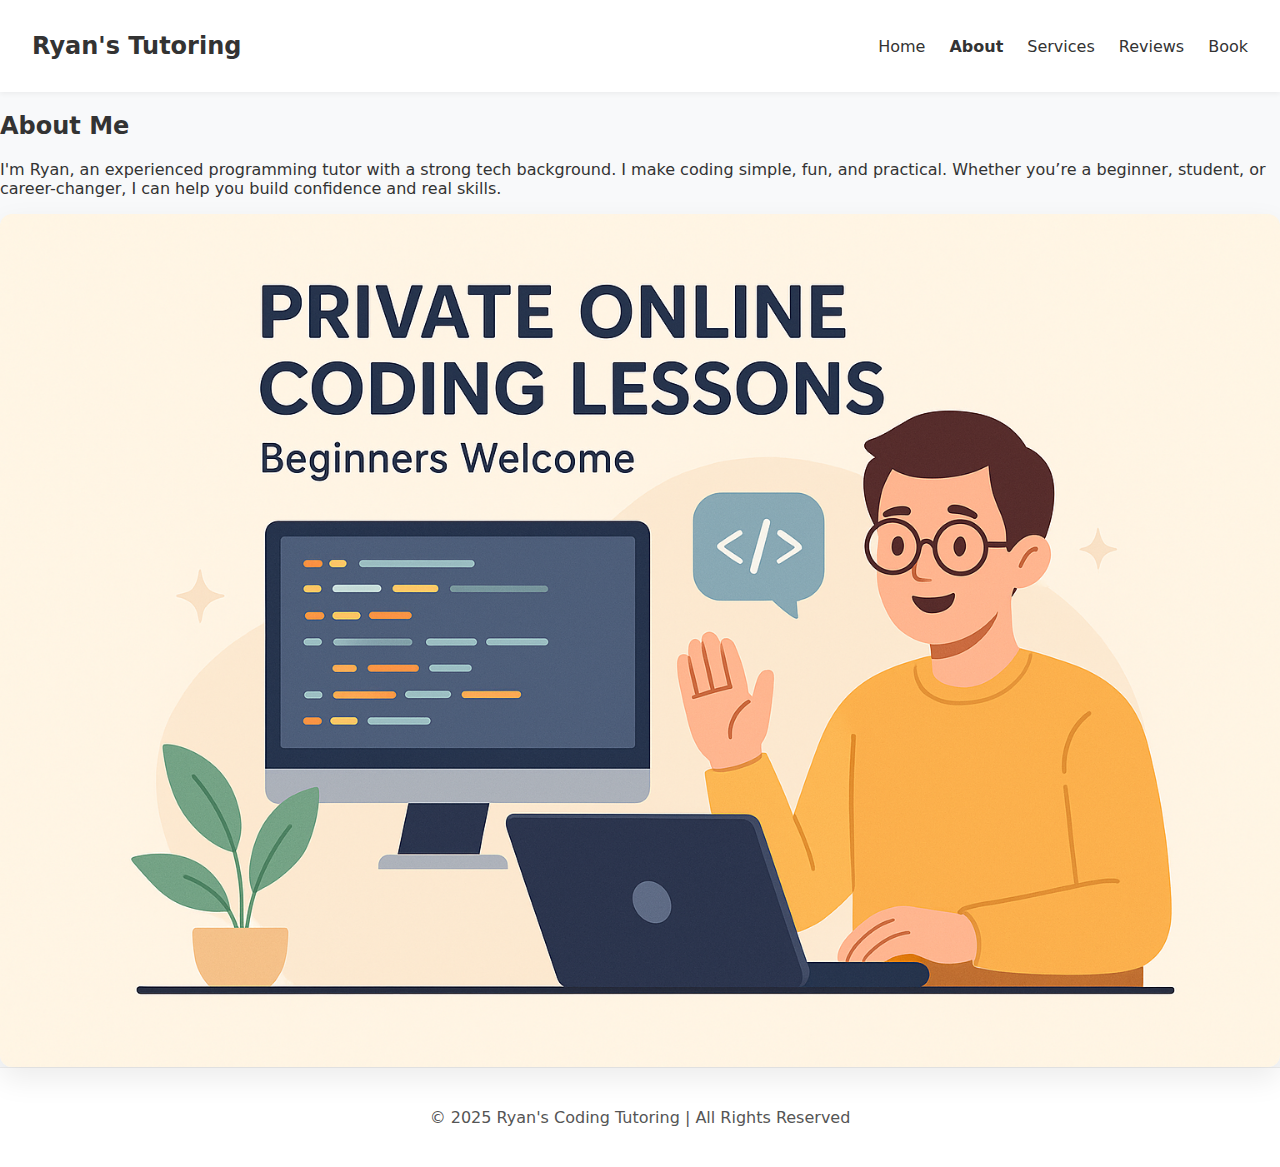
<file: about.html>
<!DOCTYPE html>
<html lang="en">

<head>
  <meta charset="UTF-8">
  <meta name="viewport" content="width=device-width, initial-scale=1.0">
  <title>Ryan's Tutoring - About</title>
  <link rel="stylesheet" href="style.css">
</head>

<body>
  <header>
    <nav class="navbar">
      <h1 class="logo">Ryan's Tutoring</h1>
      <ul class="nav-links">
        <li><a href="index.html">Home</a></li>
        <li><a href="about.html" class="active">About</a></li>
        <li><a href="services.html">Services</a></li>
        <li><a href="reviews.html">Reviews</a></li>
        <li><a href="booking.html">Book</a></li>
      </ul>
    </nav>
  </header>

  <main class="section">
    <h2>About Me</h2>
    <p>
      I'm Ryan, an experienced programming tutor with a strong tech background.
      I make coding simple, fun, and practical. Whether you’re a beginner,
      student, or career-changer, I can help you build confidence and real skills.
    </p>
    <div class="hero-image-wrap">
      <img src="Images/hero.png" alt="Friendly coding tutor at a laptop" class="hero-image">
    </div>
  </main>

  <footer>
    <p>© 2025 Ryan's Coding Tutoring | All Rights Reserved</p>
  </footer>

  <script src="script.js"></script>
</body>

</html>
</file>
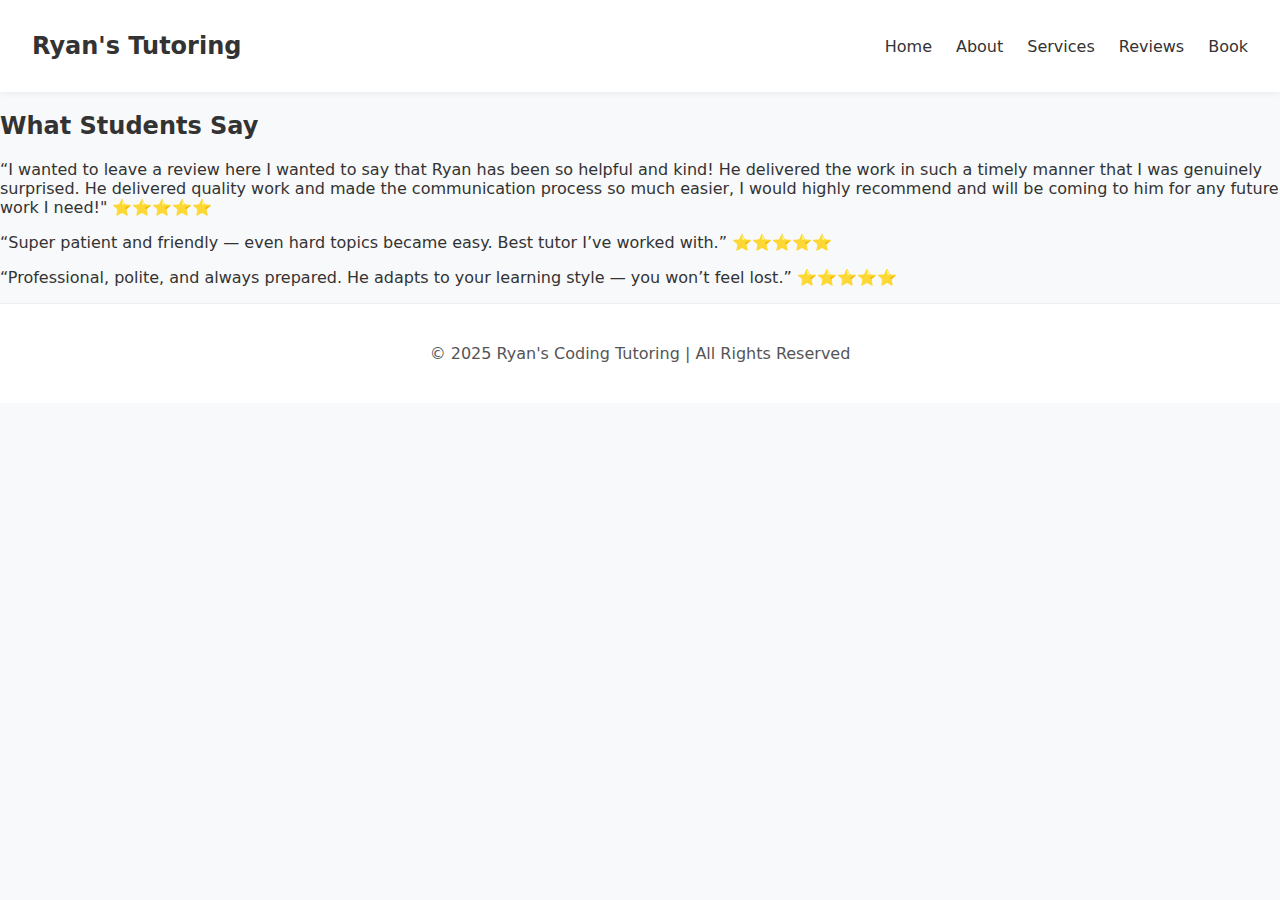
<file: reviews.html>
<!DOCTYPE html>
<html lang="en">

<head>
    <meta charset="UTF-8">
    <meta name="viewport" content="width=device-width, initial-scale=1.0">
    <title>Ryan's Tutoring - Reviews</title>
    <link rel="stylesheet" href="style.css">
</head>

<body>
    <header>
        <!-- Navigation -->
        <nav class="navbar">
            <h1 class="logo">Ryan's Tutoring</h1>
            <ul class="nav-links">
                <li><a href="index.html">Home</a></li>
                <li><a href="about.html">About</a></li>
                <li><a href="services.html">Services</a></li>
                <li><a href="reviews.html">Reviews</a></li>
                <li><a href="booking.html">Book</a></li>
            </ul>
        </nav>
    </header>



    <main class="section">
        <h2>What Students Say</h2>
        <div class="testimonial">
            <p>“I wanted to leave a review here I wanted to say that Ryan has been so helpful and kind!
                He delivered the work in such a timely manner that I was genuinely surprised.
                He delivered quality work and made the communication process so much easier,
                I would highly recommend and will be coming to him for any future work I need!"
                ⭐️⭐️⭐️⭐️⭐️</p>
        </div>
        <div class="testimonial">
            <p>“Super patient and friendly — even hard topics became easy. Best tutor I’ve worked with.” ⭐⭐⭐⭐⭐</p>
        </div>
        <div class="testimonial">
            <p>“Professional, polite, and always prepared. He adapts to your learning style — you won’t feel lost.”
                ⭐⭐⭐⭐⭐</p>
        </div>
    </main>

    <footer>
        <p>© 2025 Ryan's Coding Tutoring | All Rights Reserved</p>
    </footer>

    <script src="script.js"></script>
</body>

</html>
</file>
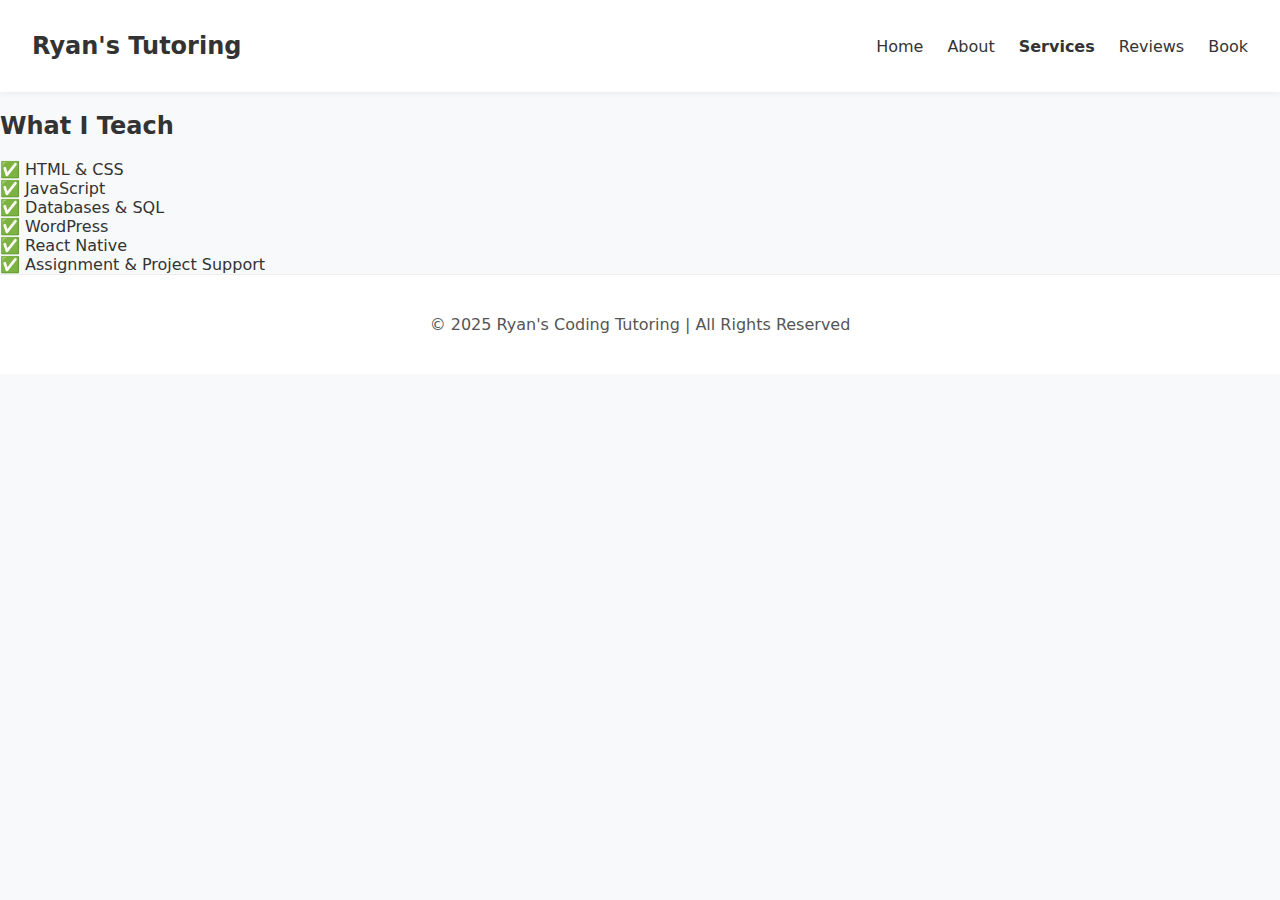
<file: services.html>
<!DOCTYPE html>
<html lang="en">
<head>
  <meta charset="UTF-8">
  <meta name="viewport" content="width=device-width, initial-scale=1.0">
  <title>Ryan's Tutoring - Services</title>
  <link rel="stylesheet" href="style.css">
</head>
<body>
  <header>
    <nav class="navbar">
      <h1 class="logo">Ryan's Tutoring</h1>
      <ul class="nav-links">
        <li><a href="index.html">Home</a></li>
        <li><a href="about.html">About</a></li>
        <li><a href="services.html" class="active">Services</a></li>
        <li><a href="reviews.html">Reviews</a></li>
        <li><a href="booking.html">Book</a></li>
      </ul>
    </nav>
  </header>

  <main class="section">
    <h2>What I Teach</h2>
    <ul>
      <li>✅ HTML & CSS</li>
      <li>✅ JavaScript</li>
      <li>✅ Databases & SQL</li>
      <li>✅ WordPress</li>
      <li>✅ React Native</li>
      <li>✅ Assignment & Project Support</li>
    </ul>
  </main>

  <footer>
    <p>© 2025 Ryan's Coding Tutoring | All Rights Reserved</p>
  </footer>

  <script src="script.js"></script>
</body>
</html>
</file>
<file: style.css>
/* ================== Shared Styles ================== */

/* Body and general text */
body {
  font-family: system-ui, sans-serif;
  margin: 0;
  padding: 0;
  color: #333;
  background: #f8f9fa;
}

a {
  text-decoration: none;
  color: inherit;
}

ul {
  list-style: none;
  padding: 0;
  margin: 0;
}

/* ================== Navbar ================== */
.navbar {
  display: flex;
  justify-content: space-between;
  align-items: center;
  padding: 1rem 2rem;
  background: #fff;
  box-shadow: 0 2px 5px rgba(0,0,0,0.05);
}

.logo {
  font-size: 1.5rem;
  font-weight: bold;
}

.nav-links {
  display: flex;
  flex-wrap: wrap;
}

.nav-links li {
  margin-left: 1.5rem;
  display: inline-block;
}

.nav-links a.active {
  font-weight: bold;
}

/* ✅ Mobile Navbar Fix */
@media (max-width: 768px) {
  .navbar {
    flex-direction: column;
    align-items: flex-start;
    padding: 1rem;
  }

  .nav-links {
    display: flex;
    flex-direction: column;
    align-items: flex-start;
    width: 100%;
    margin-top: 1rem;
  }

  .nav-links li {
    margin: 0.5rem 0;
    width: 100%;
  }

  .nav-links a {
    display: block;
    width: 100%;
    padding: 0.5rem 0;
    border-bottom: 1px solid #eee;
  }

  .nav-links a:last-child {
    border-bottom: none;
  }
}

/* ================== Buttons ================== */
.btn {
  display: inline-block;
  background-color: #007bff;
  color: #fff;
  padding: 0.7rem 1.4rem;
  border-radius: 8px;
  transition: transform 0.2s ease, background-color 0.2s ease;
}

.btn:hover {
  transform: scale(1.05);
  background-color: #0056b3;
}

/* ================== Hero Section (Home & About) ================== */
.hero, .about-container {
  display: flex;
  align-items: center;
  justify-content: space-between;
  gap: 2rem;
  padding: 4rem 2rem;
  background: #f8f9fa;
}

.hero-content, .about-text {
  flex: 1;
}

.hero-content h2, .about-text h2 {
  font-size: 2rem;
  margin-bottom: 1rem;
}

.hero-content p, .about-text p {
  line-height: 1.6;
  margin-bottom: 1rem;
}

.about-text ul {
  margin: 1.5rem 0;
  padding-left: 1.2rem;
}

.about-text ul li {
  margin-bottom: 0.5rem;
  font-size: 1rem;
}

.hero-image-wrap {
  flex: 1;
  display: flex;
  justify-content: center;
}

.hero-image {
  max-width: 100%;
  height: auto;
  border-radius: 12px;
  box-shadow: 0 12px 30px rgba(0, 0, 0, 0.08);
}

/* ================== About Page Image ================== */
.about .hero-image {
  max-width: 100%;
  width: 400px;
  height: auto;
  border-radius: 12px;
  box-shadow: 0 12px 30px rgba(0, 0, 0, 0.08);
}

/* ================== Booking Form ================== */
form {
  display: flex;
  flex-direction: column;
  gap: 1rem;
  max-width: 500px;
  margin: auto;
}

input, select, textarea {
  padding: 0.7rem;
  border: 1px solid #ccc;
  border-radius: 8px;
  font-size: 1rem;
}

textarea {
  min-height: 100px;
}

/* ================== Mobile Responsive ================== */
@media (max-width: 768px) {
  .hero, .about-container {
    flex-direction: column;
    text-align: center;
    padding: 2.5rem 1rem;
  }

  .hero-image, .about .hero-image {
    width: 70%;
    max-width: 380px;
    margin-top: 1rem;
  }
}

/* ================== Animations ================== */
.hero-content, .hero-image-wrap {
  opacity: 0;
  transform: translateX(-50px);
  transition: all 1s ease-out;
}

.hero-image-wrap {
  transform: translateX(50px);
}

.hero-content.animate, .hero-image-wrap.animate {
  opacity: 1;
  transform: translateX(0);
}

.section {
  opacity: 0;
  transform: translateY(50px);
  transition: all 0.8s ease-out;
}

.section.animate {
  opacity: 1;
  transform: translateY(0);
}

/* ================== Footer ================== */
footer {
  padding: 1.5rem 2rem;
  text-align: center;
  background: #fff;
  color: #555;
  border-top: 1px solid #eee;
}
</file>
